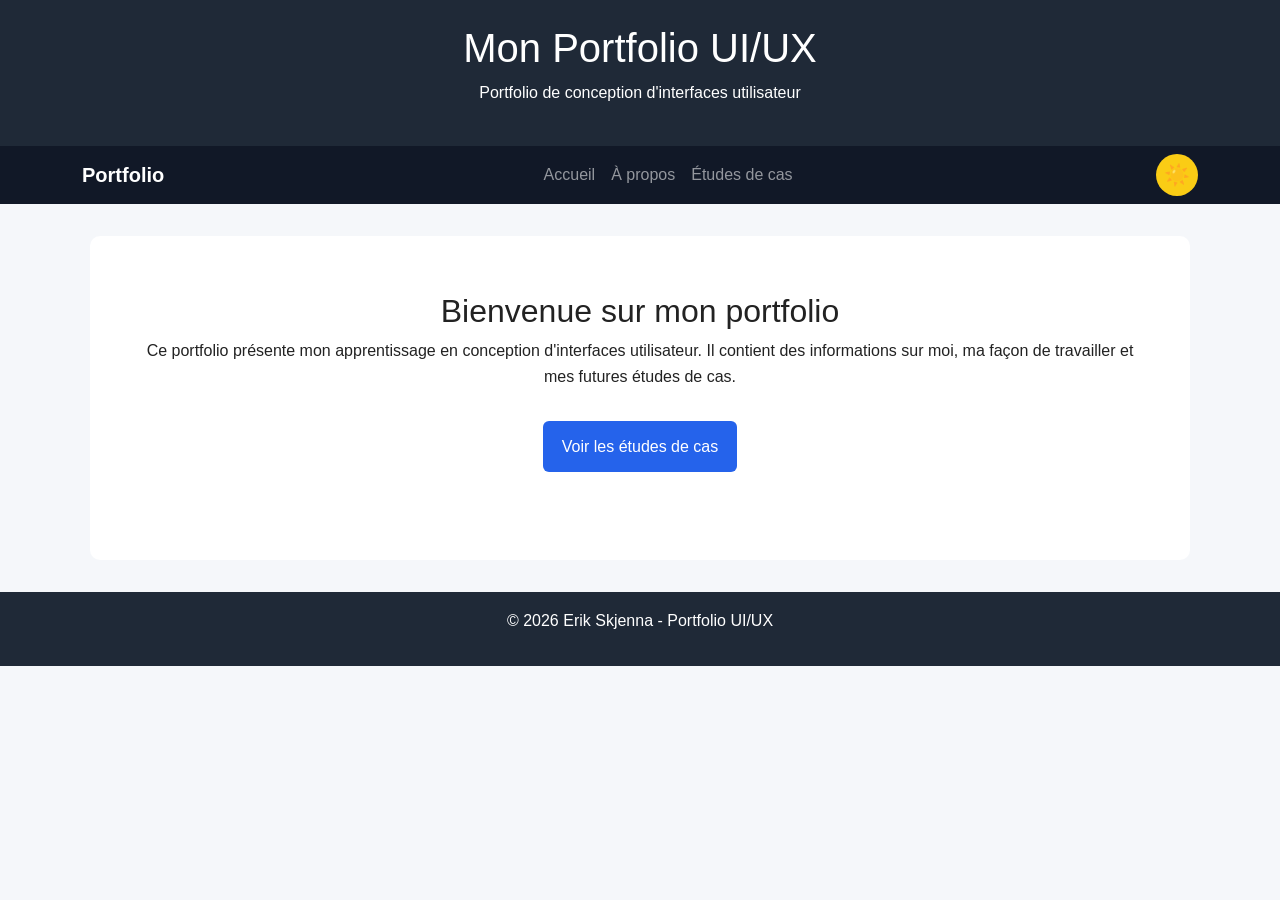
<file: index.html>
<!DOCTYPE html>
<html lang="fr">
<head>
  <meta charset="UTF-8">
  <meta name="viewport" content="width=device-width, initial-scale=1.0">
  <title>Portfolio - Accueil</title>

  <link href="https://cdn.jsdelivr.net/npm/bootstrap@5.3.3/dist/css/bootstrap.min.css" rel="stylesheet">
  <link rel="stylesheet" href="style.css">
  <link rel="icon" href="./favicon.svg?v=2" type="image/svg+xml">
</head>

<script src="https://cdn.jsdelivr.net/npm/bootstrap@5.3.3/dist/js/bootstrap.bundle.min.js"></script>
<script src="javascript.js"></script>
<body>
  <header>
    <h1>Mon Portfolio UI/UX</h1>
    <p>Portfolio de conception d'interfaces utilisateur</p>
  </header>

    <nav class="navbar navbar-expand-md navbar-dark custom-navbar">
    <div class="container">
        <a class="navbar-brand fw-bold" href="index.html">Portfolio</a>

        <button
        class="navbar-toggler"
        type="button"
        data-bs-toggle="collapse"
        data-bs-target="#mainNavbar"
        aria-controls="mainNavbar"
        aria-expanded="false"
        aria-label="Ouvrir la navigation">
        <span class="navbar-toggler-icon"></span>
        </button>

        <div class="collapse navbar-collapse" id="mainNavbar">
        <ul class="navbar-nav mx-auto mb-2 mb-md-0">
            <li class="nav-item">
            <a class="nav-link" href="index.html">Accueil</a>
            </li>

            <li class="nav-item">
            <a class="nav-link" href="about.html">À propos</a>
            </li>

            <li class="nav-item">
            <a class="nav-link" href="case-studies.html">Études de cas</a>
            </li>
        </ul>

        <button id="theme-toggle" aria-label="Changer le thème">☀️</button>
        </div>
    </div>
    </nav>
  <main>
    <section class="hero">
      <h2>Bienvenue sur mon portfolio</h2>

      <p>
        Ce portfolio présente mon apprentissage en conception d'interfaces utilisateur.
        Il contient des informations sur moi, ma façon de travailler et mes futures études de cas.
      </p>

      <a class="button" href="case-studies.html">Voir les études de cas</a>
    </section>
  </main>

  <footer>
    <p>&copy; 2026 Erik Skjenna - Portfolio UI/UX</p>
  </footer>

  <script src="javascript.js"></script>

</body>
</html>
</file>
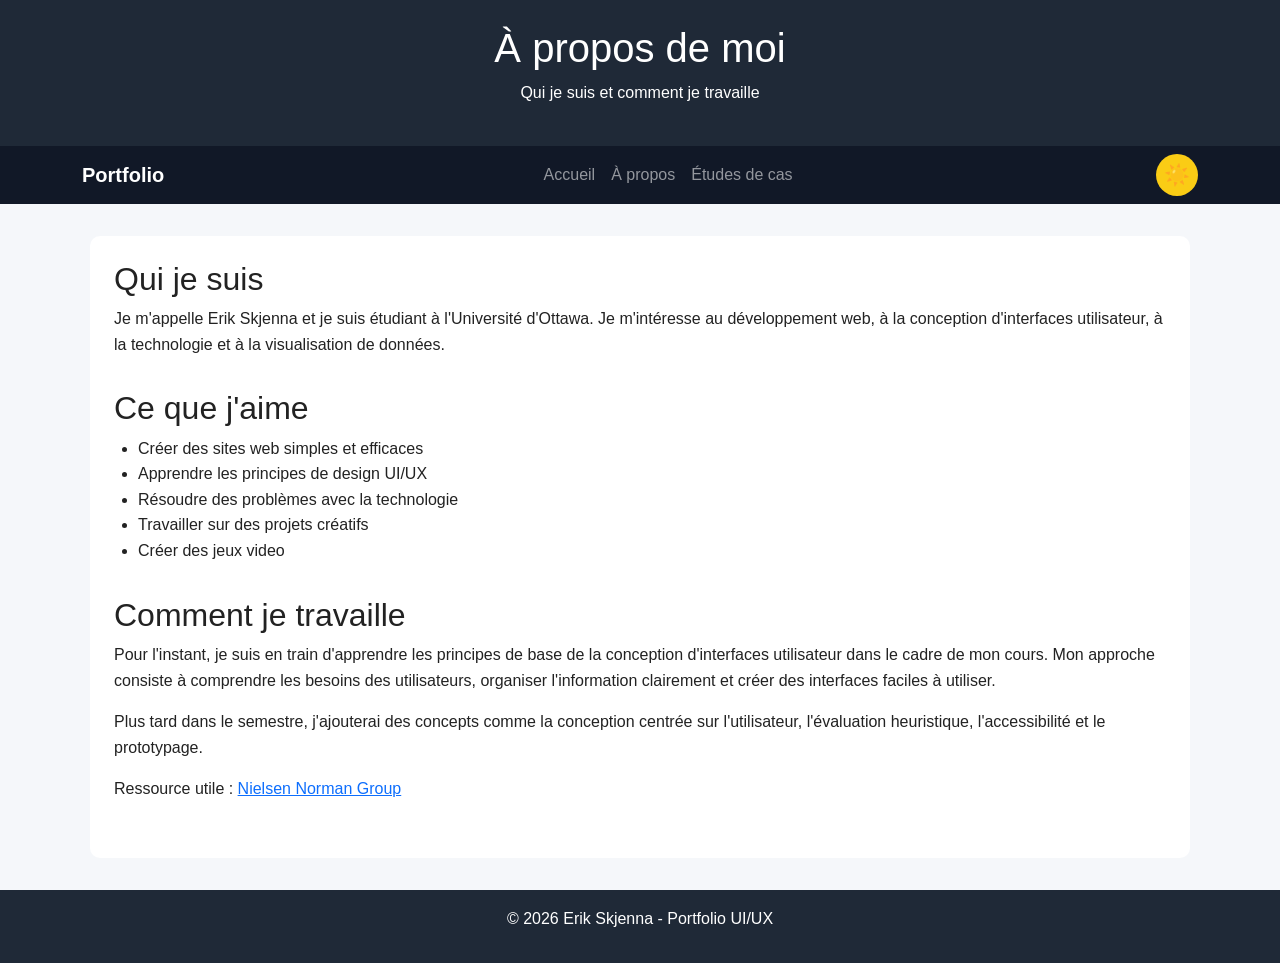
<file: about.html>
<!DOCTYPE html>
<html lang="fr">
<head>
  <meta charset="UTF-8">
  <meta name="viewport" content="width=device-width, initial-scale=1.0">
  <title>Portfolio - Accueil</title>

  <link href="https://cdn.jsdelivr.net/npm/bootstrap@5.3.3/dist/css/bootstrap.min.css" rel="stylesheet">
  <link rel="stylesheet" href="style.css">
  <link rel="icon" href="./favicon.svg?v=2" type="image/svg+xml">
</head>

<script src="https://cdn.jsdelivr.net/npm/bootstrap@5.3.3/dist/js/bootstrap.bundle.min.js"></script>
<script src="javascript.js"></script>
<body>
  <header>
    <h1>À propos de moi</h1>
    <p>Qui je suis et comment je travaille</p>
  </header>

    <nav class="navbar navbar-expand-md navbar-dark custom-navbar">
    <div class="container">
        <a class="navbar-brand fw-bold" href="index.html">Portfolio</a>

        <button
        class="navbar-toggler"
        type="button"
        data-bs-toggle="collapse"
        data-bs-target="#mainNavbar"
        aria-controls="mainNavbar"
        aria-expanded="false"
        aria-label="Ouvrir la navigation">
        <span class="navbar-toggler-icon"></span>
        </button>

        <div class="collapse navbar-collapse" id="mainNavbar">
        <ul class="navbar-nav mx-auto mb-2 mb-md-0">
            <li class="nav-item">
            <a class="nav-link" href="index.html">Accueil</a>
            </li>

            <li class="nav-item">
            <a class="nav-link" href="about.html">À propos</a>
            </li>

            <li class="nav-item">
            <a class="nav-link" href="case-studies.html">Études de cas</a>
            </li>
        </ul>

        <button id="theme-toggle" aria-label="Changer le thème">☀️</button>
        </div>
    </div>
    </nav>

  <main>
    <section>
      <h2>Qui je suis</h2>

      <p>
        Je m'appelle Erik Skjenna et je suis étudiant à l'Université d'Ottawa.
        Je m'intéresse au développement web, à la conception d'interfaces utilisateur,
        à la technologie et à la visualisation de données.
      </p>
    </section>

    <section>
      <h2>Ce que j'aime</h2>

      <ul>
        <li>Créer des sites web simples et efficaces</li>
        <li>Apprendre les principes de design UI/UX</li>
        <li>Résoudre des problèmes avec la technologie</li>
        <li>Travailler sur des projets créatifs</li>
        <li>Créer des jeux video</li>
      </ul>
    </section>

    <section>
      <h2>Comment je travaille</h2>

      <p>
        Pour l'instant, je suis en train d'apprendre les principes de base de la conception
        d'interfaces utilisateur dans le cadre de mon cours. Mon approche consiste à comprendre
        les besoins des utilisateurs, organiser l'information clairement et créer des interfaces
        faciles à utiliser.
      </p>

      <p>
        Plus tard dans le semestre, j'ajouterai des concepts comme la conception centrée sur
        l'utilisateur, l'évaluation heuristique, l'accessibilité et le prototypage.
      </p>

      <p>
        Ressource utile :
        <a href="https://www.nngroup.com/" target="_blank">Nielsen Norman Group</a>
      </p>
    </section>
  </main>

  <footer>
    <p>&copy; 2026 Erik Skjenna - Portfolio UI/UX</p>
  </footer>
  <script src="javascript.js"></script>

</body>
</html>
</file>
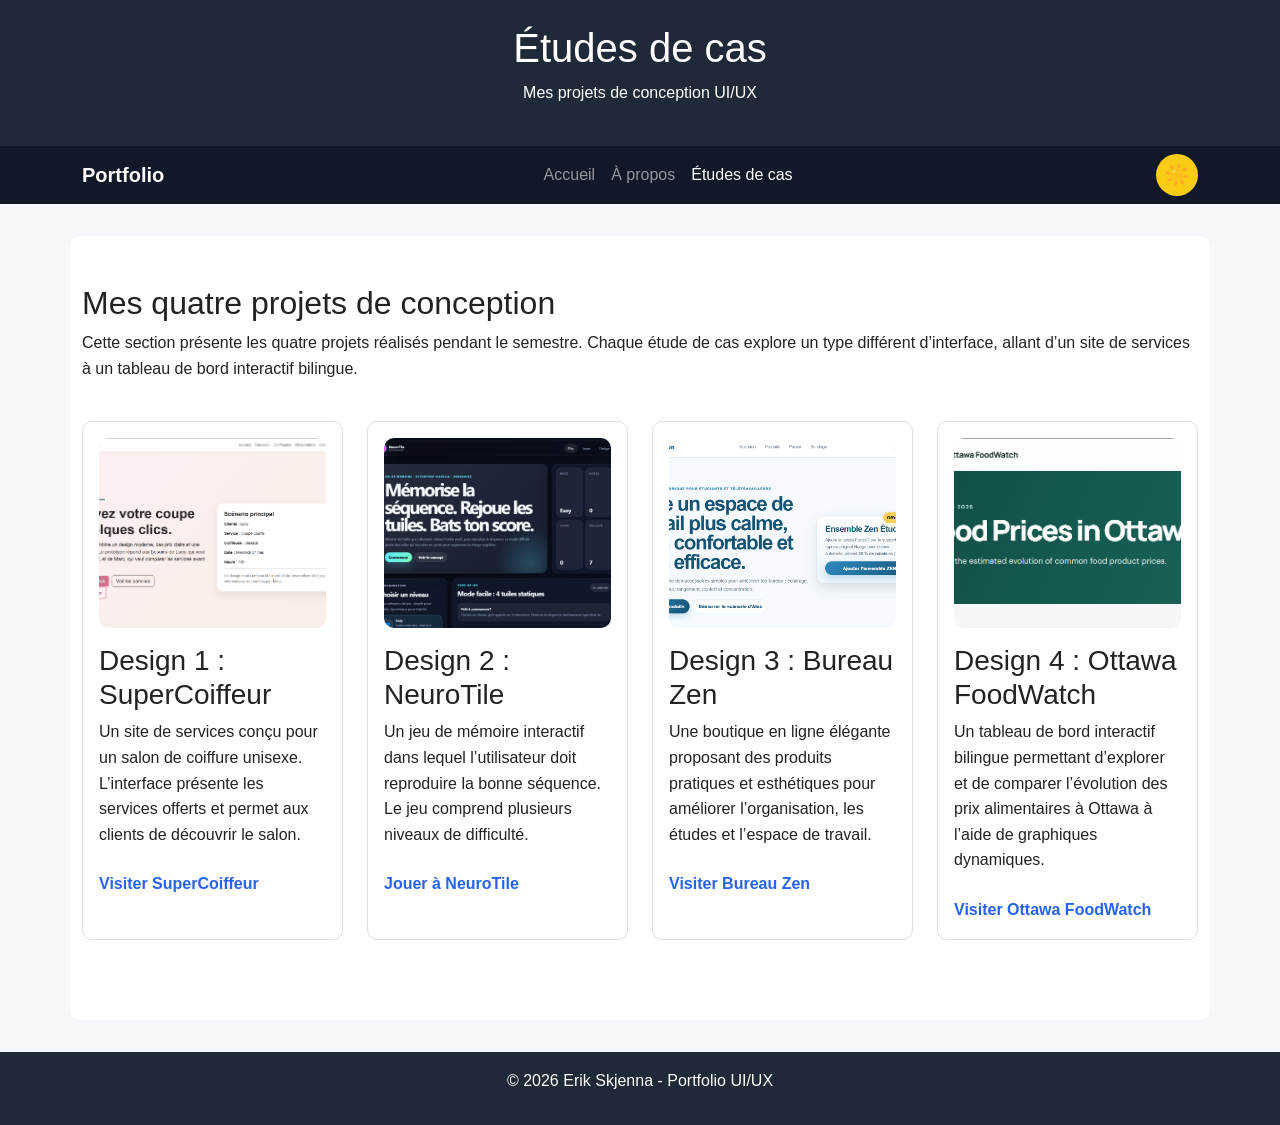
<file: case-studies.html>
<!DOCTYPE html>
<html lang="fr">
<head>
  <meta charset="UTF-8">

  <meta
    name="viewport"
    content="width=device-width, initial-scale=1.0"
  >

  <meta
    name="description"
    content="Découvrez les quatre études de cas UI/UX réalisées par Erik Skjenna."
  >

  <title>Portfolio - Études de cas</title>

  <link
    href="https://cdn.jsdelivr.net/npm/bootstrap@5.3.3/dist/css/bootstrap.min.css"
    rel="stylesheet"
  >

  <link rel="stylesheet" href="style.css">

  <link
    rel="icon"
    href="./favicon.svg?v=2"
    type="image/svg+xml"
  >
</head>

<body>
  <header>
    <h1>Études de cas</h1>
    <p>Mes projets de conception UI/UX</p>
  </header>

  <nav class="navbar navbar-expand-md navbar-dark custom-navbar">
    <div class="container">
      <a class="navbar-brand fw-bold" href="index.html">
        Portfolio
      </a>

      <button
        class="navbar-toggler"
        type="button"
        data-bs-toggle="collapse"
        data-bs-target="#mainNavbar"
        aria-controls="mainNavbar"
        aria-expanded="false"
        aria-label="Ouvrir la navigation"
      >
        <span class="navbar-toggler-icon"></span>
      </button>

      <div class="collapse navbar-collapse" id="mainNavbar">
        <ul class="navbar-nav mx-auto mb-2 mb-md-0">
          <li class="nav-item">
            <a class="nav-link" href="index.html">
              Accueil
            </a>
          </li>

          <li class="nav-item">
            <a class="nav-link" href="about.html">
              À propos
            </a>
          </li>

          <li class="nav-item">
            <a
              class="nav-link active"
              aria-current="page"
              href="case-studies.html"
            >
              Études de cas
            </a>
          </li>
        </ul>

        <button
          id="theme-toggle"
          type="button"
          aria-label="Changer le thème"
        >
          ☀️
        </button>
      </div>
    </div>
  </nav>

  <main class="container py-5">
    <section aria-labelledby="projects-title">
      <h2 id="projects-title">
        Mes quatre projets de conception
      </h2>

      <p>
        Cette section présente les quatre projets réalisés pendant le
        semestre. Chaque étude de cas explore un type différent
        d’interface, allant d’un site de services à un tableau de bord
        interactif bilingue.
      </p>

      <div class="row g-4 mt-3">

        <!-- Projet 1 -->
        <div class="col-12 col-md-6 col-lg-3">
          <article class="case-card h-100">
            <img
              src="images/PlaceHolderRep_Coiffeur.PNG"
              alt="Aperçu du site de services SuperCoiffeur"
              class="case-image"
            >

            <h3>Design 1 : SuperCoiffeur</h3>

            <p>
              Un site de services conçu pour un salon de coiffure
              unisexe. L’interface présente les services offerts et
              permet aux clients de découvrir le salon.
            </p>

            <a
              href="https://coiffeursuper.netlify.app/"
              target="_blank"
              rel="noopener noreferrer"
            >
              Visiter SuperCoiffeur
            </a>
          </article>
        </div>

        <!-- Projet 2 -->
        <div class="col-12 col-md-6 col-lg-3">
          <article class="case-card h-100">
            <img
              src="images/PlaceHolderRep_memoire.PNG"
              alt="Aperçu du jeu de mémoire NeuroTile"
              class="case-image"
            >

            <h3>Design 2 : NeuroTile</h3>

            <p>
              Un jeu de mémoire interactif dans lequel l’utilisateur
              doit reproduire la bonne séquence. Le jeu comprend
              plusieurs niveaux de difficulté.
            </p>

            <a
              href="https://neurotile.netlify.app/"
              target="_blank"
              rel="noopener noreferrer"
            >
              Jouer à NeuroTile
            </a>
          </article>
        </div>

        <!-- Projet 3 -->
        <div class="col-12 col-md-6 col-lg-3">
          <article class="case-card h-100">
            <img
              src="images/PlaceHolderRep_bureau.PNG"
              alt="Aperçu de la boutique en ligne Bureau Zen"
              class="case-image"
            >

            <h3>Design 3 : Bureau Zen</h3>

            <p>
              Une boutique en ligne élégante proposant des produits
              pratiques et esthétiques pour améliorer l’organisation,
              les études et l’espace de travail.
            </p>

            <a
              href="https://bureau-zen.netlify.app/"
              target="_blank"
              rel="noopener noreferrer"
            >
              Visiter Bureau Zen
            </a>
          </article>
        </div>

        <!-- Projet 4 -->
        <div class="col-12 col-md-6 col-lg-3">
          <article class="case-card h-100">
            <img
              src="images/PlaceHolderRep_graph.PNG"
              alt="Aperçu du tableau de bord Ottawa FoodWatch"
              class="case-image"
            >

            <h3>Design 4 : Ottawa FoodWatch</h3>

            <p>
              Un tableau de bord interactif bilingue permettant
              d’explorer et de comparer l’évolution des prix
              alimentaires à Ottawa à l’aide de graphiques dynamiques.
            </p>

            <a
              href="https://ottawafoodwatch.netlify.app/"
              target="_blank"
              rel="noopener noreferrer"
            >
              Visiter Ottawa FoodWatch
            </a>
          </article>
        </div>

      </div>
    </section>
  </main>

  <footer>
    <p>&copy; 2026 Erik Skjenna - Portfolio UI/UX</p>
  </footer>

  <script
    src="https://cdn.jsdelivr.net/npm/bootstrap@5.3.3/dist/js/bootstrap.bundle.min.js"
  ></script>

  <script src="javascript.js"></script>
</body>
</html>
</file>
<file: style.css>
body {
  font-family: Arial, sans-serif;
  line-height: 1.6;
  background-color: #f5f7fa;
  color: #222;
}

header {
  background-color: #1f2937;
  color: white;
  padding: 1.5rem;
  text-align: center;
}

.custom-navbar {
  background-color: #111827;
}

main {
  max-width: 1100px;
  margin: 2rem auto;
  padding: 1.5rem;
  background-color: white;
  border-radius: 10px;
}

.hero {
  text-align: center;
  padding: 2rem 1rem;
}

.button {
  display: inline-block;
  margin-top: 1rem;
  padding: 0.8rem 1.2rem;
  background-color: #2563eb;
  color: white;
  text-decoration: none;
  border-radius: 6px;
}

.button:hover {
  background-color: #1d4ed8;
  color: white;
}

section {
  margin-bottom: 2rem;
}

ul {
  padding-left: 1.5rem;
}

.case-card {
  border: 1px solid #ddd;
  border-radius: 10px;
  padding: 1rem;
  background-color: #ffffff;
}

.placeholder-img {
  height: 180px;
  border-radius: 8px;
  background-color: #dbeafe;
  display: flex;
  align-items: center;
  justify-content: center;
  font-weight: bold;
  color: #1e3a8a;
  margin-bottom: 1rem;
  text-align: center;
  padding: 1rem;
}

.case-card a {
  display: inline-block;
  margin-top: 0.5rem;
  color: #2563eb;
  font-weight: bold;
  text-decoration: none;
}

.case-card a:hover {
  text-decoration: underline;
}

footer {
  text-align: center;
  padding: 1rem;
  margin-top: 2rem;
  background-color: #1f2937;
  color: white;
}

#theme-toggle {
  width: 42px;
  height: 42px;
  border: none;
  border-radius: 50%;
  background-color: #facc15;
  color: #111827;
  font-size: 1.3rem;
  cursor: pointer;
  transition: background-color 0.2s ease, transform 0.2s ease;
}

#theme-toggle:hover {
  transform: scale(1.1);
  background-color: #eab308;
}

/* Dark mode styles */
body.dark-mode {
  background-color: #111827;
  color: #f9fafb;
}

body.dark-mode header {
  background-color: #030712;
}

body.dark-mode .custom-navbar {
  background-color: #020617;
}

body.dark-mode main {
  background-color: #1f2937;
  color: #f9fafb;
}

body.dark-mode .case-card {
  background-color: #374151;
  border-color: #4b5563;
}

body.dark-mode .placeholder-img {
  background-color: #1e3a8a;
  color: #dbeafe;
}

body.dark-mode footer {
  background-color: #030712;
}

body.dark-mode a {
  color: #93c5fd;
}

body.dark-mode .button {
  background-color: #3b82f6;
  color: white;
}

body.dark-mode .button:hover {
  background-color: #2563eb;
}

body.dark-mode #theme-toggle {
  background-color: #374151;
  color: #f9fafb;
}

body.dark-mode #theme-toggle:hover {
  background-color: #4b5563;
}

/* Small screens */
@media (max-width: 700px) {
  main {
    margin: 1rem;
    padding: 1rem;
  }

  #theme-toggle {
    margin-top: 0.75rem;
  }
}
.case-image {
  display: block;
  width: 100%;
  height: 190px;
  margin-bottom: 1rem;
  object-fit: cover;
  object-position: top;
  border-radius: 10px;
}
</file>
